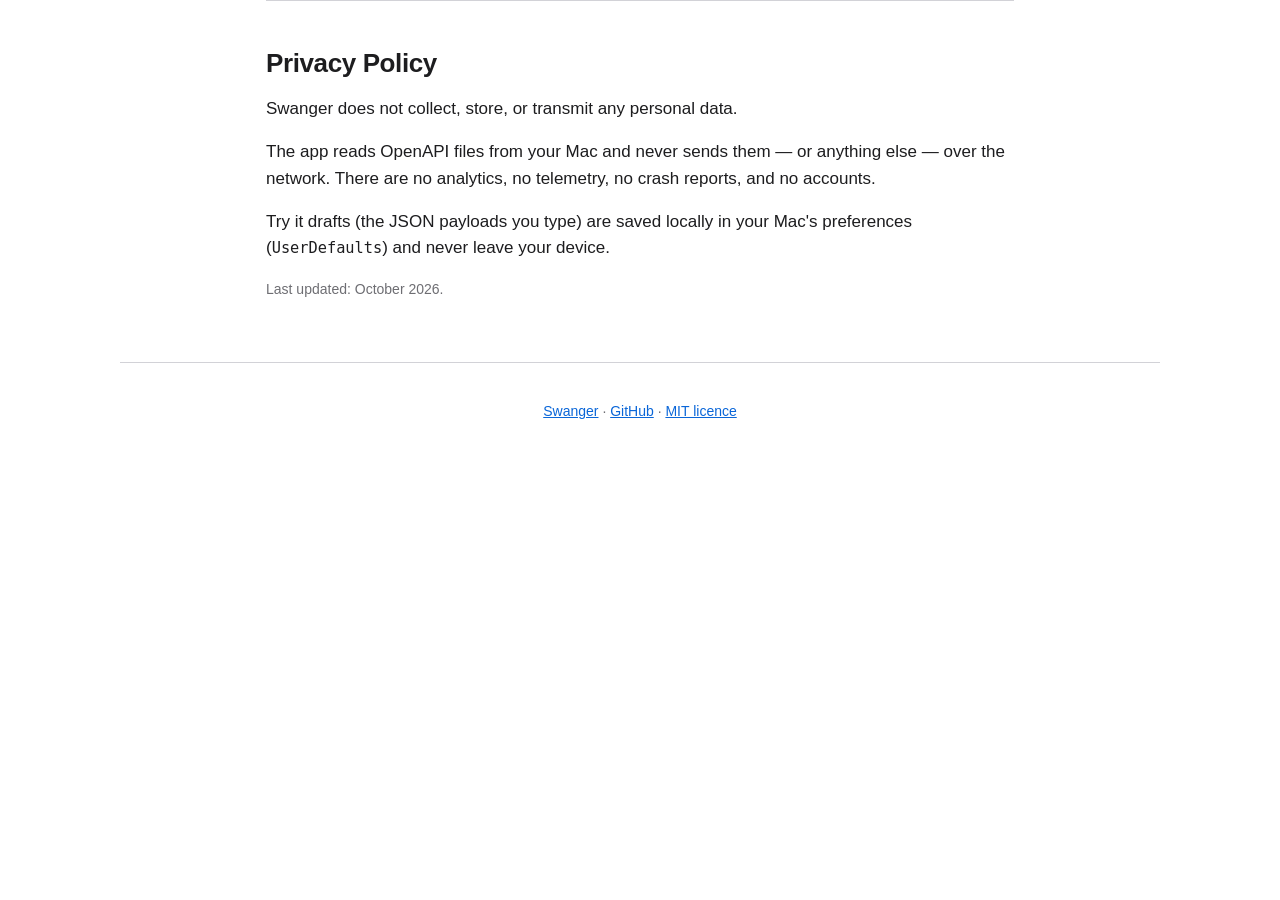
<file: site/privacy.html>
<!doctype html>
<html lang="en">
<head>
  <meta charset="utf-8">
  <meta name="viewport" content="width=device-width, initial-scale=1">
  <title>Privacy Policy · Swanger</title>
  <meta name="description" content="Swanger privacy policy.">
  <link rel="canonical" href="https://mrded.github.io/swanger-app/privacy">
  <link rel="icon" type="image/png" href="icon.png">
  <meta name="color-scheme" content="light dark">
  <link rel="stylesheet" href="style.css">
</head>
<body>
  <main>
    <section class="note">
      <h2>Privacy Policy</h2>
      <p>Swanger does not collect, store, or transmit any personal data.</p>
      <p>
        The app reads OpenAPI files from your Mac and never sends them — or anything else — over
        the network. There are no analytics, no telemetry, no crash reports, and no accounts.
      </p>
      <p>
        Try it drafts (the JSON payloads you type) are saved locally in your Mac's preferences
        (<code>UserDefaults</code>) and never leave your device.
      </p>
      <p style="color: var(--muted); font-size: 14px;">Last updated: October 2026.</p>
    </section>
  </main>

  <footer>
    <p>
      <a href="/">Swanger</a> ·
      <a href="https://github.com/mrded/swanger-app">GitHub</a> ·
      <a href="https://github.com/mrded/swanger-app/blob/main/LICENSE">MIT licence</a>
    </p>
  </footer>
</body>
</html>
</file>
<file: site/style.css>
:root {
  --bg: #ffffff;
  --surface: #f5f5f7;
  --text: #1d1d1f;
  --muted: #6e6e73;
  --accent: #0a66d8;
  --accent-text: #ffffff;
  --border: #d2d2d7;
}

@media (prefers-color-scheme: dark) {
  :root {
    --bg: #161617;
    --surface: #232325;
    --text: #f5f5f7;
    --muted: #a1a1a6;
    --accent: #3d8bfd;
    --accent-text: #ffffff;
    --border: #3a3a3c;
  }
}

* { box-sizing: border-box; }

body {
  margin: 0;
  background: var(--bg);
  color: var(--text);
  font: 17px/1.55 -apple-system, BlinkMacSystemFont, "SF Pro Text", "Helvetica Neue", Helvetica, Arial, sans-serif;
  -webkit-font-smoothing: antialiased;
}

a { color: var(--accent); }

code, pre {
  font-family: ui-monospace, "SF Mono", Menlo, monospace;
  font-size: 0.9em;
}

h1, h2 { line-height: 1.15; letter-spacing: -0.015em; }

.hero, main, footer {
  max-width: 1040px;
  margin: 0 auto;
  padding: 0 16px;
}

.hero {
  text-align: center;
  padding-top: 72px;
  padding-bottom: 56px;
}

.app-icon { width: 128px; height: 128px; }

.hero h1 { font-size: 56px; margin: 12px 0 0; }

.tagline { font-size: 24px; color: var(--muted); margin: 4px 0 20px; }

.lede { max-width: 36em; margin: 0 auto 28px; }

.actions { display: flex; flex-wrap: wrap; gap: 12px; justify-content: center; margin: 0 0 12px; }

.button {
  display: inline-block;
  padding: 12px 22px;
  border-radius: 999px;
  background: var(--accent);
  color: var(--accent-text);
  font-weight: 600;
  text-decoration: none;
}

.button.secondary {
  background: transparent;
  color: var(--accent);
  box-shadow: inset 0 0 0 1px var(--border);
}

.button:hover { filter: brightness(1.08); }

.fine { color: var(--muted); font-size: 14px; margin: 0; }

.feature { padding: 48px 0; border-top: 1px solid var(--border); }

.feature .copy { max-width: 40em; margin: 0 auto 28px; text-align: center; }

.feature h2 { font-size: 32px; margin: 0 0 8px; }

.feature img {
  display: block;
  width: 100%;
  height: auto;
  border-radius: 10px;
  box-shadow: 0 8px 32px rgb(0 0 0 / 0.14);
}

.note, .install {
  max-width: 44em;
  margin: 0 auto;
  padding: 48px 0;
  border-top: 1px solid var(--border);
}

.note h2, .install h2 { font-size: 26px; margin: 0 0 12px; }

.install li { margin-bottom: 10px; }

pre {
  background: var(--surface);
  border: 1px solid var(--border);
  border-radius: 8px;
  padding: 12px 14px;
  overflow-x: auto;
}

footer {
  border-top: 1px solid var(--border);
  padding-top: 24px;
  padding-bottom: 48px;
  color: var(--muted);
  font-size: 14px;
  text-align: center;
}

@media (max-width: 600px) {
  .hero { padding-top: 48px; }
  .hero h1 { font-size: 44px; }
  .tagline { font-size: 20px; }
  .feature h2 { font-size: 26px; }
}
</file>
